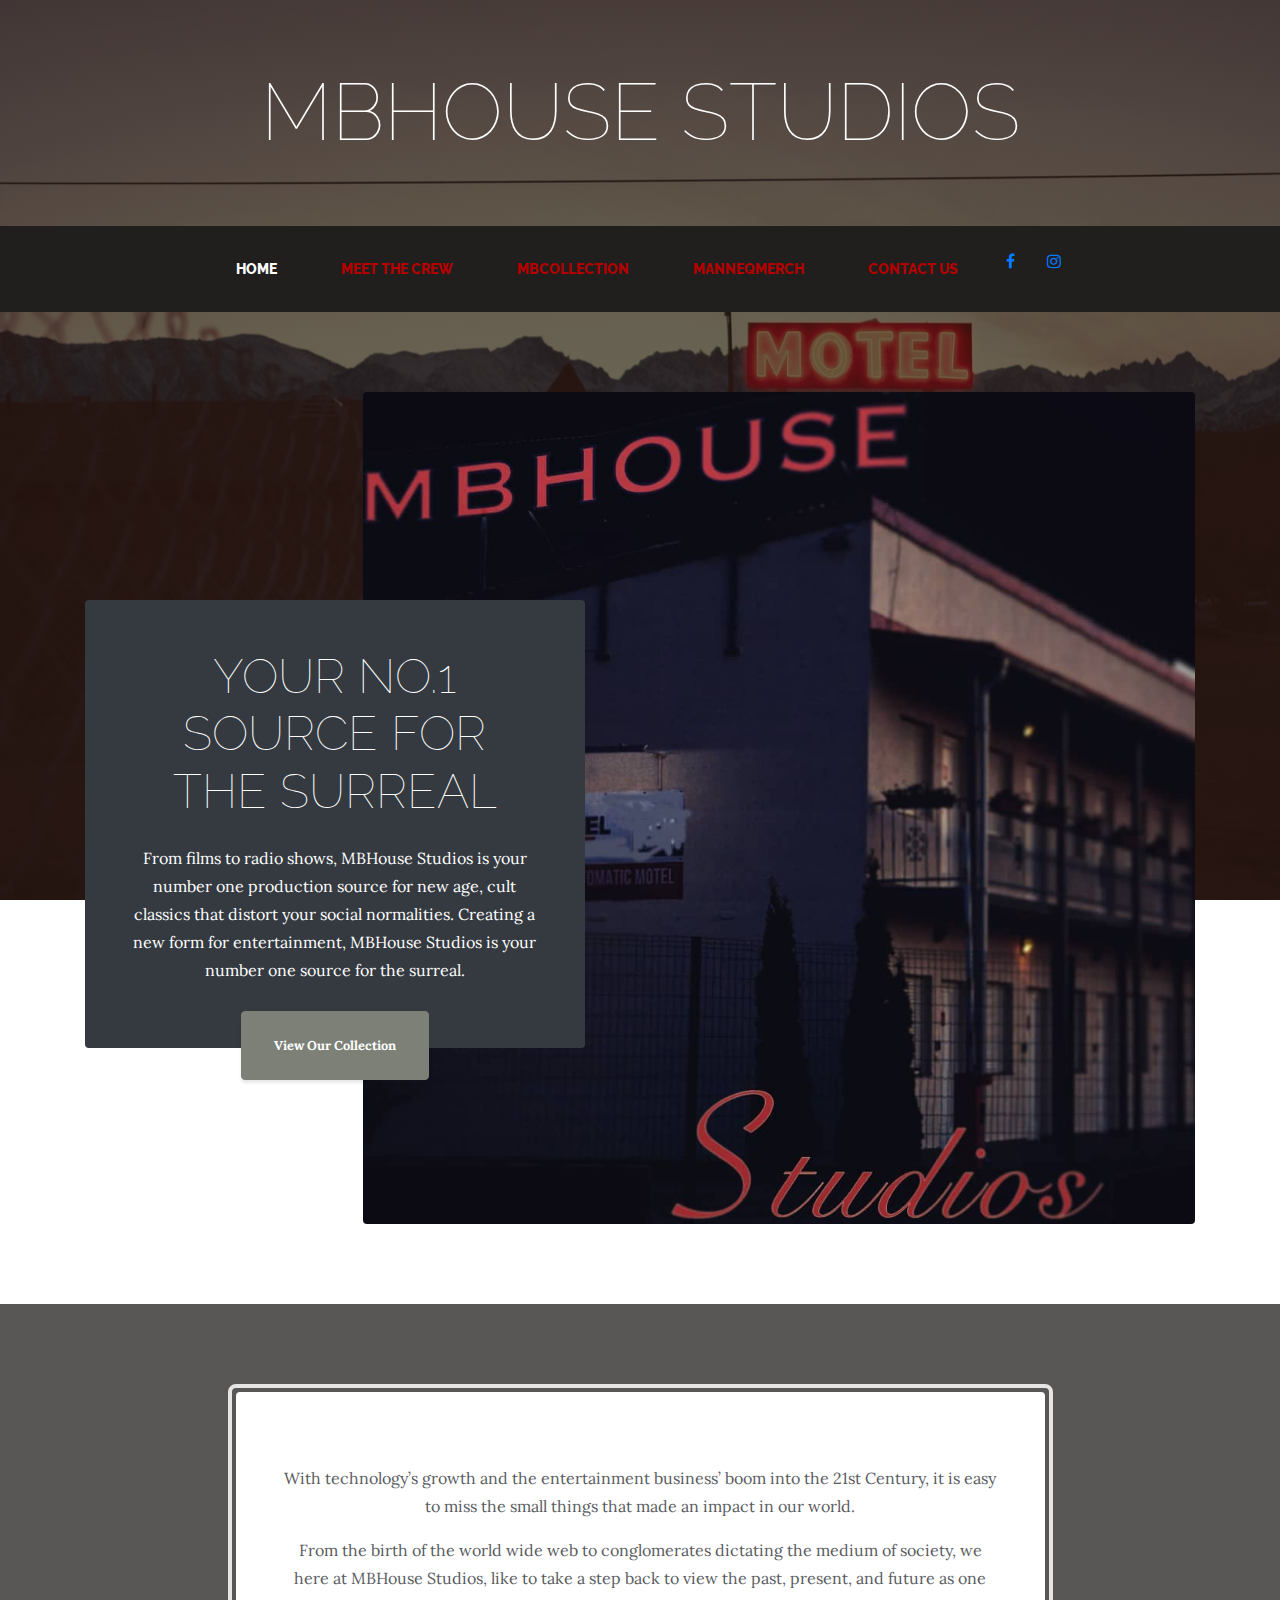
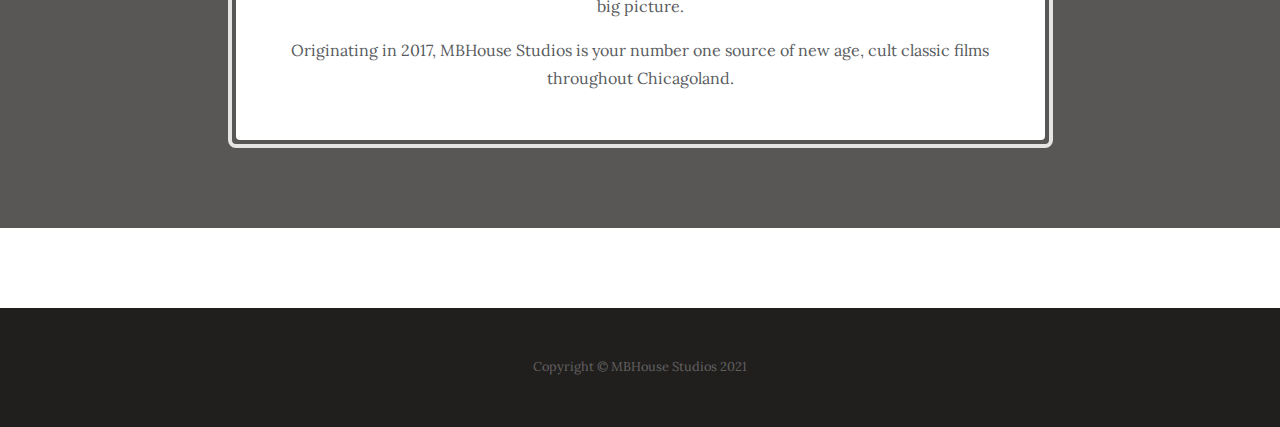
<file: index.html>
<!DOCTYPE html>
<html lang="en">
<link rel="stylesheet" href="https://cdnjs.cloudflare.com/ajax/libs/font-awesome/4.7.0/css/font-awesome.min.css">

<head>

  <meta charset="utf-8">
  <meta name="viewport" content="width=device-width, initial-scale=1, shrink-to-fit=no">
  <meta name="description" content="">
  <meta name="author" content="">

  <title>MBHouse Studios - Home</title>

  <!-- Bootstrap core CSS -->
  <link href="vendor/bootstrap/css/bootstrap.min.css" rel="stylesheet">

  <!-- Custom fonts for this template -->
  <link href="https://fonts.googleapis.com/css?family=Raleway:100,100i,200,200i,300,300i,400,400i,500,500i,600,600i,700,700i,800,800i,900,900i" rel="stylesheet">
  <link href="https://fonts.googleapis.com/css?family=Lora:400,400i,700,700i" rel="stylesheet">

  <!-- Custom styles for this template -->
  <link href="css/business-casual.min.css" rel="stylesheet">

</head>

<body>

  <h1 class="site-heading text-center text-white d-none d-lg-block">
<!--  <span class="site-heading-upper text-primary mb-3">A Free Bootstrap 4 Business Theme</span> -->
    <span class="site-heading-lower">MBHouse Studios</span>
  </h1>

  <!-- Navigation -->
  <nav class="navbar navbar-expand-lg navbar-black py-lg-4" id="mainNav">
    <div class="container">
      <a class="navbar-brand text-uppercase text-expanded font-weight-bold d-lg-none" href="#">MBHouse Studios</a>
      <button class="navbar-toggler" type="button" data-toggle="collapse" data-target="#navbarResponsive" aria-controls="navbarResponsive" aria-expanded="false" aria-label="Toggle navigation">
        <span class="navbar-toggler-icon"></span>
      </button>
      <div class="collapse navbar-collapse" id="navbarResponsive">
        <ul class="navbar-nav mx-auto">
          <li class="nav-item active px-lg-4">
            <a class="nav-link text-uppercase text-expanded" href="index.html">Home
              <span class="sr-only">(current)</span>
            </a>
          </li>
          <li class="nav-item px-lg-4">
            <a class="nav-link text-uppercase text-expanded" href="MeetTheCrew.html">Meet The Crew</a>
          </li>
          <li class="nav-item px-lg-4">
            <a class="nav-link text-uppercase text-expanded" href="MBCollection.html">MBCollection</a>
          </li>
          <li class="nav-item px-lg-4">
            <a class="nav-link text-uppercase text-expanded" href="MANNEQMERCH.html">MANNEQMERCH</a>
          </li>
          <li class="nav-item px-lg-4">
            <a class="nav-link text-uppercase text-expanded" href="Contact.html">Contact Us</a>
          </li>
          <li class="nav-item px-lg-3">
            <a href="https://www.facebook.com/mbhouse.sudios" target="_blank" class="fa fa-facebook"></a>
          </li>
          <li class="nav-item px-lg-3">
            <a href="https://www.instagram.com/mbhousestudios/" target="_blank" class="fa fa-instagram"></a>
          </li>
        </ul>
      </div>
    </div>
  </nav>

  <section class="page-section clearfix">
    <div class="container">
      <div class="intro">
        <img class="intro-img img-fluid mb-3 mb-lg-0 rounded" src="img/intro.jpg" alt="">
        <div class="intro-text left-0 text-center text-white bg-faded bg-dark p-5 rounded">
          <h2 class="section-heading mb-4">
        <!--    <span class="section-heading-upper"></span> -->
            <span class="section-heading-lower">Your NO.1 Source For The Surreal</span>
          </h2>
          <p class="mb-3">From films to radio shows, MBHouse Studios is your number one production source for new age, cult classics that distort your social normalities. Creating a new form for entertainment, MBHouse Studios is your number one source for the surreal.
          </p>
          <div class="intro-button mx-auto">
            <a class="btn btn-grey btn-xl text-white" href="MBCollection.html">View Our Collection</a>
          </div>
        </div>
      </div>
    </div>
  </section>

  <section class="page-section cta">
    <div class="container">
      <div class="row">
        <div class="col-xl-9 mx-auto">
          <div class="cta-inner text-center rounded">
            <h2 class="section-heading mb-4">
       <!--       <span class="section-heading-upper">Our Promise</span>
              <span class="section-heading-lower">To You</span>   -->
            </h2>
            <p class="mb-0">With technology’s growth and the entertainment business’ boom into the 21st Century, it is easy to miss the small things that made an impact in our world. </p>
            <p></p>
            <p class="mb-0">From the birth of the world wide web to conglomerates dictating the medium of society, we here at MBHouse Studios, like to take a step back to view the past, present, and future as one big picture. </p>
            <p></p>
            <p class="mb-0">Originating in 2017, MBHouse Studios is your number one source of new age, cult classic films throughout Chicagoland.</p>
          </div>
        </div>
      </div>
    </div>
  </section>

  <footer class="footer text-faded text-center py-5">
    <div class="container">
      <p class="m-0 small">Copyright &copy; MBHouse Studios 2021</p>
    </div>
  </footer>

  <!-- Bootstrap core JavaScript -->
  <script src="vendor/jquery/jquery.min.js"></script>
  <script src="vendor/bootstrap/js/bootstrap.bundle.min.js"></script>

</body>

</html>
</file>
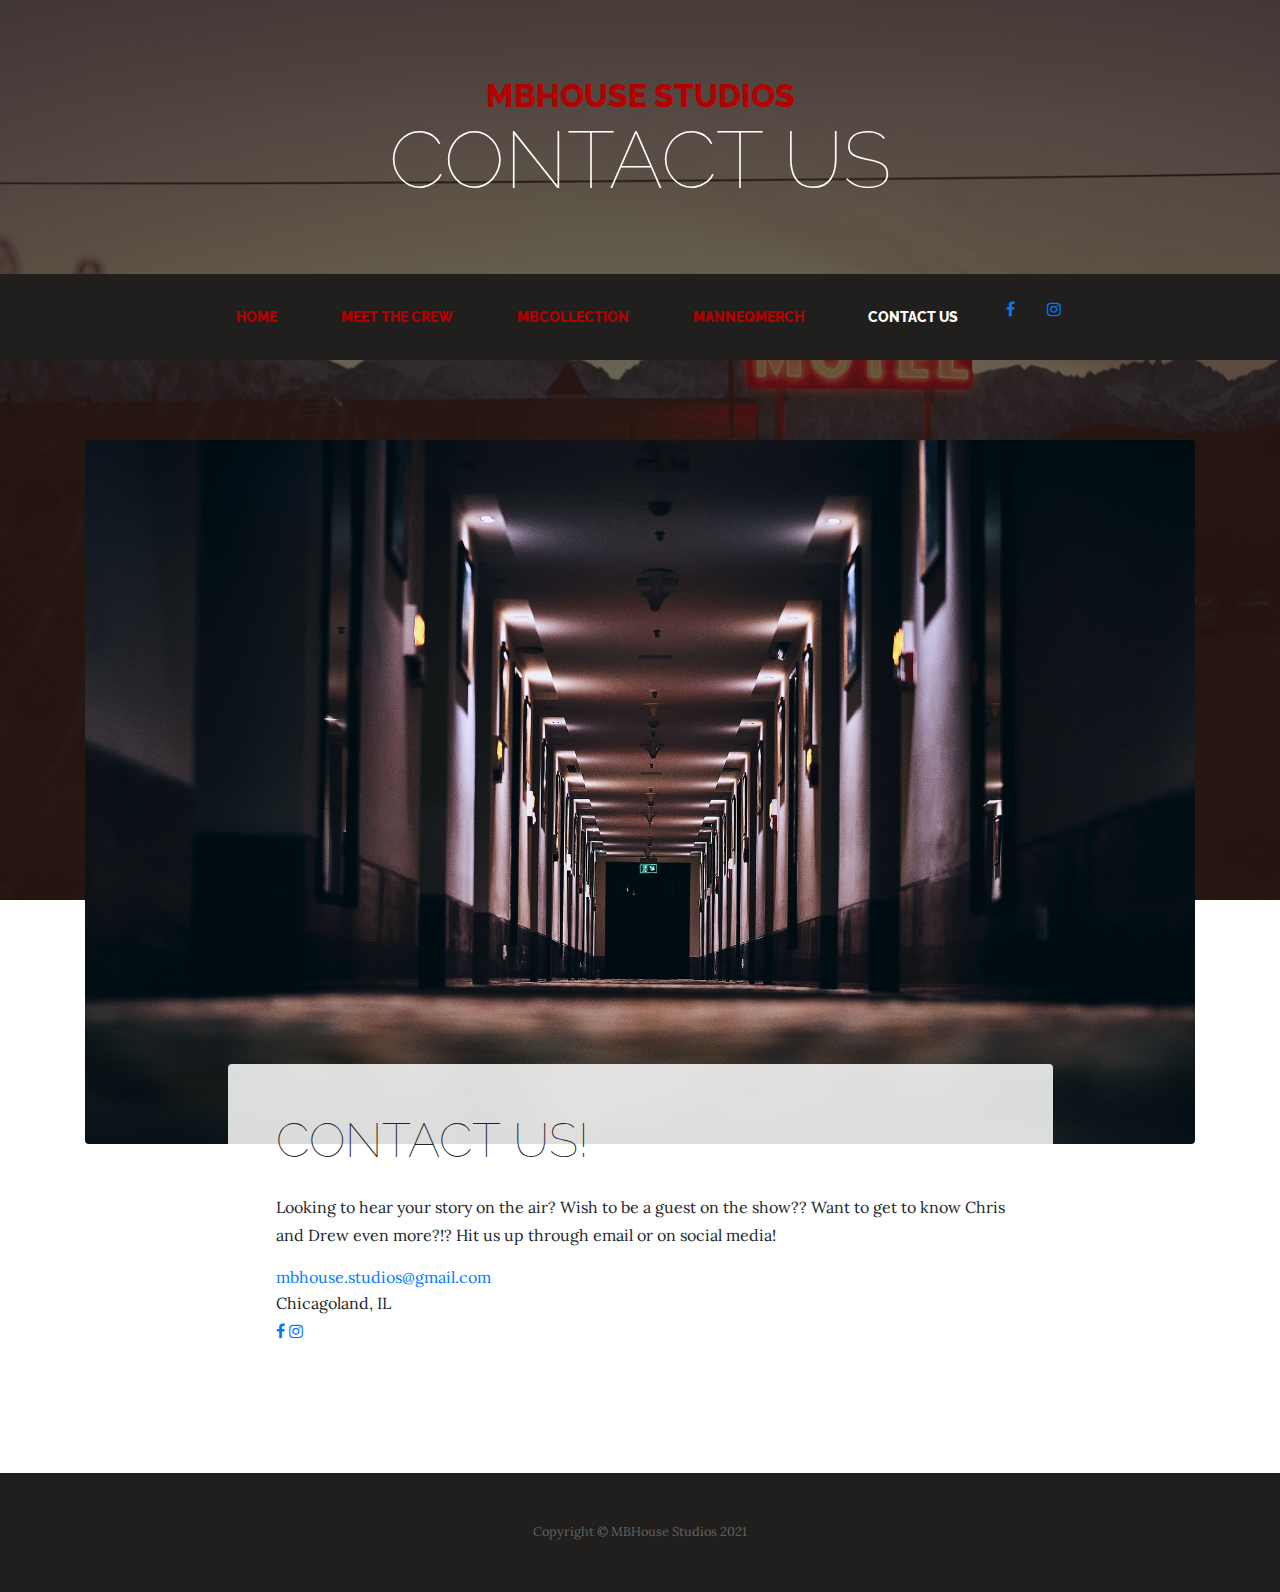
<file: Contact.html>
<!DOCTYPE html>
<html lang="en">
<link rel="stylesheet" href="https://cdnjs.cloudflare.com/ajax/libs/font-awesome/4.7.0/css/font-awesome.min.css">
<head>

  <meta charset="utf-8">
  <meta name="viewport" content="width=device-width, initial-scale=1, shrink-to-fit=no">
  <meta name="description" content="">
  <meta name="author" content="">

<title>Contact Us - MBHouse Studios</title>

  <!-- Bootstrap core CSS -->
  <link href="vendor/bootstrap/css/bootstrap.min.css" rel="stylesheet">

  <!-- Custom fonts for this template -->
  <link href="https://fonts.googleapis.com/css?family=Raleway:100,100i,200,200i,300,300i,400,400i,500,500i,600,600i,700,700i,800,800i,900,900i" rel="stylesheet">
  <link href="https://fonts.googleapis.com/css?family=Lora:400,400i,700,700i" rel="stylesheet">

  <!-- Custom styles for this template -->
  <link href="css/business-casual.min.css" rel="stylesheet">

</head>

<body>

  <h1 class="site-heading text-center text-white d-none d-lg-block">
    <span class="site-heading-upper text-primary mb-3">MBHouse Studios</span>
    <span class="site-heading-lower">Contact US</span>
  </h1>

  <!-- Navigation -->
  <nav class="navbar navbar-expand-lg navbar-black py-lg-4" id="mainNav">
    <div class="container">
      <a class="navbar-brand text-uppercase text-expanded font-weight-bold d-lg-none" href="#">MBHouse Studios</a>
      <button class="navbar-toggler" type="button" data-toggle="collapse" data-target="#navbarResponsive" aria-controls="navbarResponsive" aria-expanded="false" aria-label="Toggle navigation">
        <span class="navbar-toggler-icon"></span>
      </button>
      <div class="collapse navbar-collapse" id="navbarResponsive">
        <ul class="navbar-nav mx-auto">
          <li class="nav-item px-lg-4">
            <a class="nav-link text-uppercase text-expanded" href="index.html">Home
              <span class="sr-only">(current)</span>
            </a>
          </li>
          <li class="nav-item px-lg-4">
            <a class="nav-link text-uppercase text-expanded" href="MeetTheCrew.html">Meet The Crew</a>
          </li>
          <li class="nav-item px-lg-4">
            <a class="nav-link text-uppercase text-expanded" href="MBCollection.html">MBCollection</a>
          </li>
          <li class="nav-item px-lg-4">
            <a class="nav-link text-uppercase text-expanded" href="MANNEQMERCH.html">MANNEQMERCH</a>
          </li>
          <li class="nav-item active px-lg-4">
            <a class="nav-link text-uppercase text-expanded" href="Contact.html">Contact Us</a>
          </li>
          <li class="nav-item px-lg-3">
            <a href="https://www.facebook.com/mbhouse.sudios" target="_blank" class="fa fa-facebook"></a>
          </li>
          <li class="nav-item px-lg-3">
            <a href="https://www.instagram.com/mbhousestudios/" target="_blank" class="fa fa-instagram"></a>
          </li>
        </ul>
      </div>
    </div>
  </nav>

  <section class="page-section about-heading">
    <div class="container">
      <img class="img-fluid rounded about-heading-img mb-3 mb-lg-0" src="img/about.jpg" alt="">
      <div class="about-heading-content">
        <div class="row">
          <div class="col-xl-9 col-lg-10 mx-auto">
            <div class="bg-faded rounded p-5">
              <h2 class="section-heading mb-4">
                <span class="section-heading-upper"></span>
                <span class="section-heading-lower">Contact Us!</span>
              </h2>
              <p>Looking to hear your story on the air? Wish to be a guest on the show?? Want to get to know Chris and Drew even more?!? Hit us up through email or on social media!</p>
              <a class="d-block" href="mailto:mbhouse.studios@gmail.com">mbhouse.studios@gmail.com</a>
              <p class="mb-0">Chicagoland, IL</p>
              <p class="mb-0"><a href="https://www.facebook.com/mbhouse.sudios" target="_blank" class="fa fa-facebook"></a>        <a href="https://www.instagram.com/mbhousestudios/" target="_blank" class="fa fa-instagram"></a></p>
            </div>
          </div>
        </div>
      </div>
    </div>
  </section>

  <footer class="footer text-faded text-center py-5">
    <div class="container">
      <p class="m-0 small">Copyright &copy; MBHouse Studios 2021</p>
    </div>
  </footer>

  <!-- Bootstrap core JavaScript -->
  <script src="vendor/jquery/jquery.min.js"></script>
  <script src="vendor/bootstrap/js/bootstrap.bundle.min.js"></script>

</body>

</html>
</file>
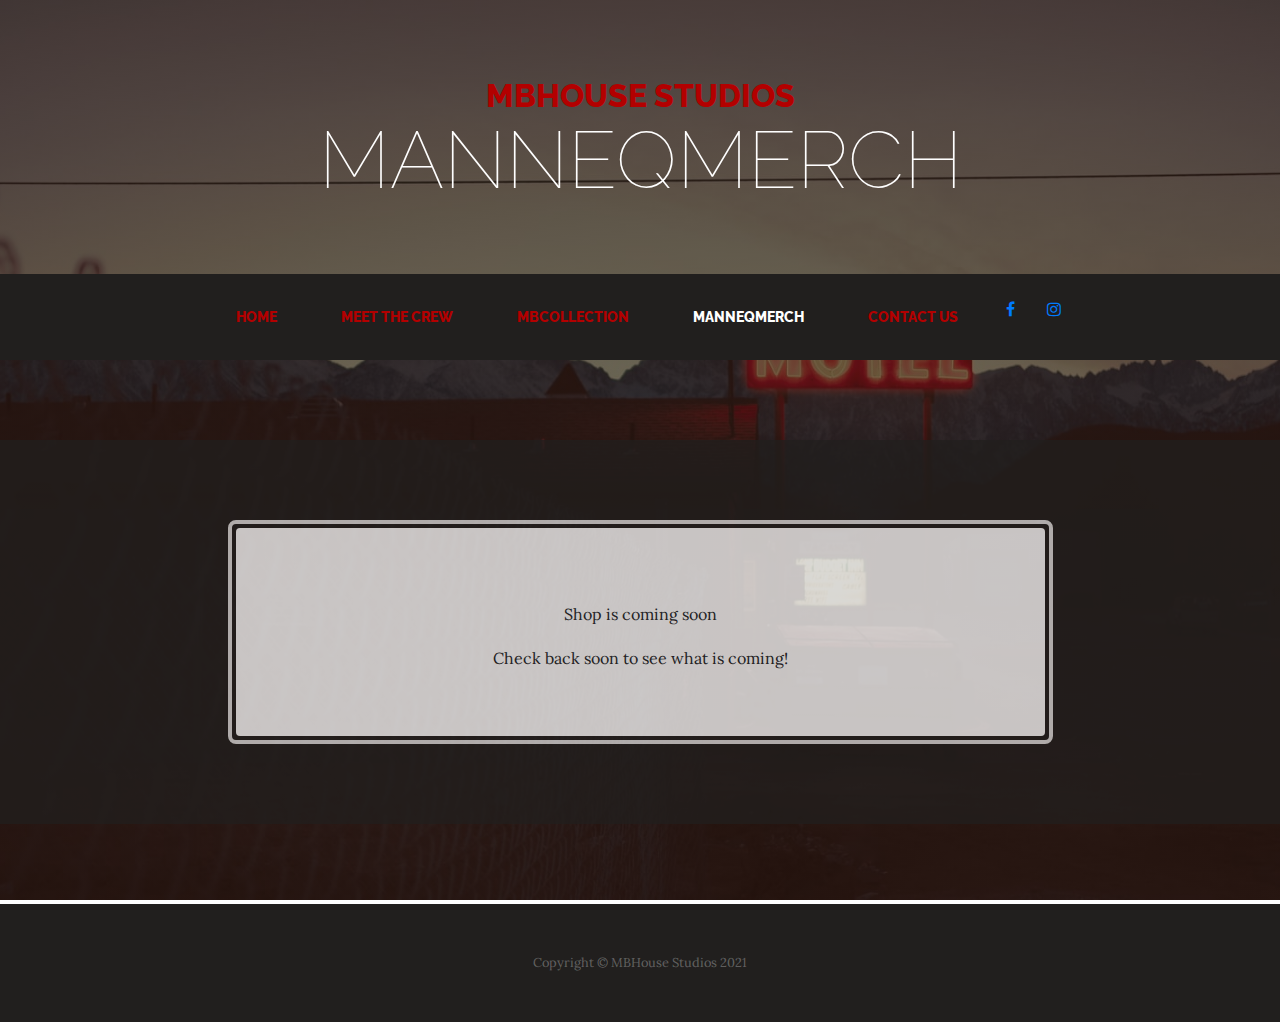
<file: MANNEQMERCH.html>
<!DOCTYPE html>
<html lang="en">
<link rel="stylesheet" href="https://cdnjs.cloudflare.com/ajax/libs/font-awesome/4.7.0/css/font-awesome.min.css">

  <head>

    <meta charset="utf-8">
    <meta name="viewport" content="width=device-width, initial-scale=1, shrink-to-fit=no">
    <meta name="description" content="">
    <meta name="author" content="">

    <title>MANNEQMERCH - MBHouse Studios</title>

    <!-- Bootstrap core CSS -->
    <link href="vendor/bootstrap/css/bootstrap.min.css" rel="stylesheet">

    <!-- Custom fonts for this template -->
    <link href="https://fonts.googleapis.com/css?family=Raleway:100,100i,200,200i,300,300i,400,400i,500,500i,600,600i,700,700i,800,800i,900,900i" rel="stylesheet">
    <link href="https://fonts.googleapis.com/css?family=Lora:400,400i,700,700i" rel="stylesheet">

    <!-- Custom styles for this template -->
    <link href="css/business-casual.min.css" rel="stylesheet">

  </head>

  <body>

    <h1 class="site-heading text-center text-white d-none d-lg-block">
   <span class="site-heading-upper text-primary mb-3">MBHouse Studios</span>
      <span class="site-heading-lower">MANNEQMERCH</span>
    </h1>

    <!-- Navigation -->
  <nav class="navbar navbar-expand-lg navbar-black py-lg-4" id="mainNav">
    <div class="container">
      <a class="navbar-brand text-uppercase text-expanded font-weight-bold d-lg-none" href="#">MBHouse Studios</a>
      <button class="navbar-toggler" type="button" data-toggle="collapse" data-target="#navbarResponsive" aria-controls="navbarResponsive" aria-expanded="false" aria-label="Toggle navigation">
        <span class="navbar-toggler-icon"></span>
      </button>
      <div class="collapse navbar-collapse" id="navbarResponsive">
        <ul class="navbar-nav mx-auto">
          <li class="nav-item px-lg-4">
            <a class="nav-link text-uppercase text-expanded" href="index.html">Home
              <span class="sr-only">(current)</span>
            </a>
          </li>
          <li class="nav-item px-lg-4">
            <a class="nav-link text-uppercase text-expanded" href="MeetTheCrew.html">Meet The Crew</a>
          </li>
          <li class="nav-item px-lg-4">
            <a class="nav-link text-uppercase text-expanded" href="MBCollection.html">MBCollection</a>
          </li>
          <li class="nav-item active px-lg-4">
            <a class="nav-link text-uppercase text-expanded" href="MANNEQMERCH.html">MANNEQMERCH</a>
          </li>
          <li class="nav-item px-lg-4">
            <a class="nav-link text-uppercase text-expanded" href="Contact.html">Contact Us</a>
          </li>
          <li class="nav-item px-lg-3">
            <a href="https://www.facebook.com/mbhouse.sudios" target="_blank" class="fa fa-facebook"></a>
          </li>
          <li class="nav-item px-lg-3">
            <a href="https://www.instagram.com/mbhousestudios/" target="_blank" class="fa fa-instagram"></a>
          </li>
        </ul>
      </div>
    </div>
  </nav>

<section class="page-section cta">
    <div class="container">
      <div class="row">
        <div class="col-xl-9 mx-auto">
          <div class="cta-inner text-center rounded">
            <h2 class="section-heading mb-4">
       <!--       <span class="section-heading-upper">Our Promise</span>
              <span class="section-heading-lower">To You</span>   -->
            </h2>
            <p class="mb-0">Shop is coming soon</p>
            <p></p>
            <p class="mb-0">Check back soon to see what is coming! </p>
            <p></p>
          </div>
        </div>
      </div>
    </div>
  </section>

    <footer class="footer text-faded text-center py-5">
      <div class="container">
        <p class="m-0 small">Copyright &copy; MBHouse Studios 2021</p>
      </div>
    </footer>

    <!-- Bootstrap core JavaScript -->
    <script src="vendor/jquery/jquery.min.js"></script>
    <script src="vendor/bootstrap/js/bootstrap.bundle.min.js"></script>

    <!-- Script to highlight the active date in the hours list -->
    <script>
      $('.list-hours li').eq(new Date().getDay()).addClass('today');
    </script>

  </body>

</html>
</file>
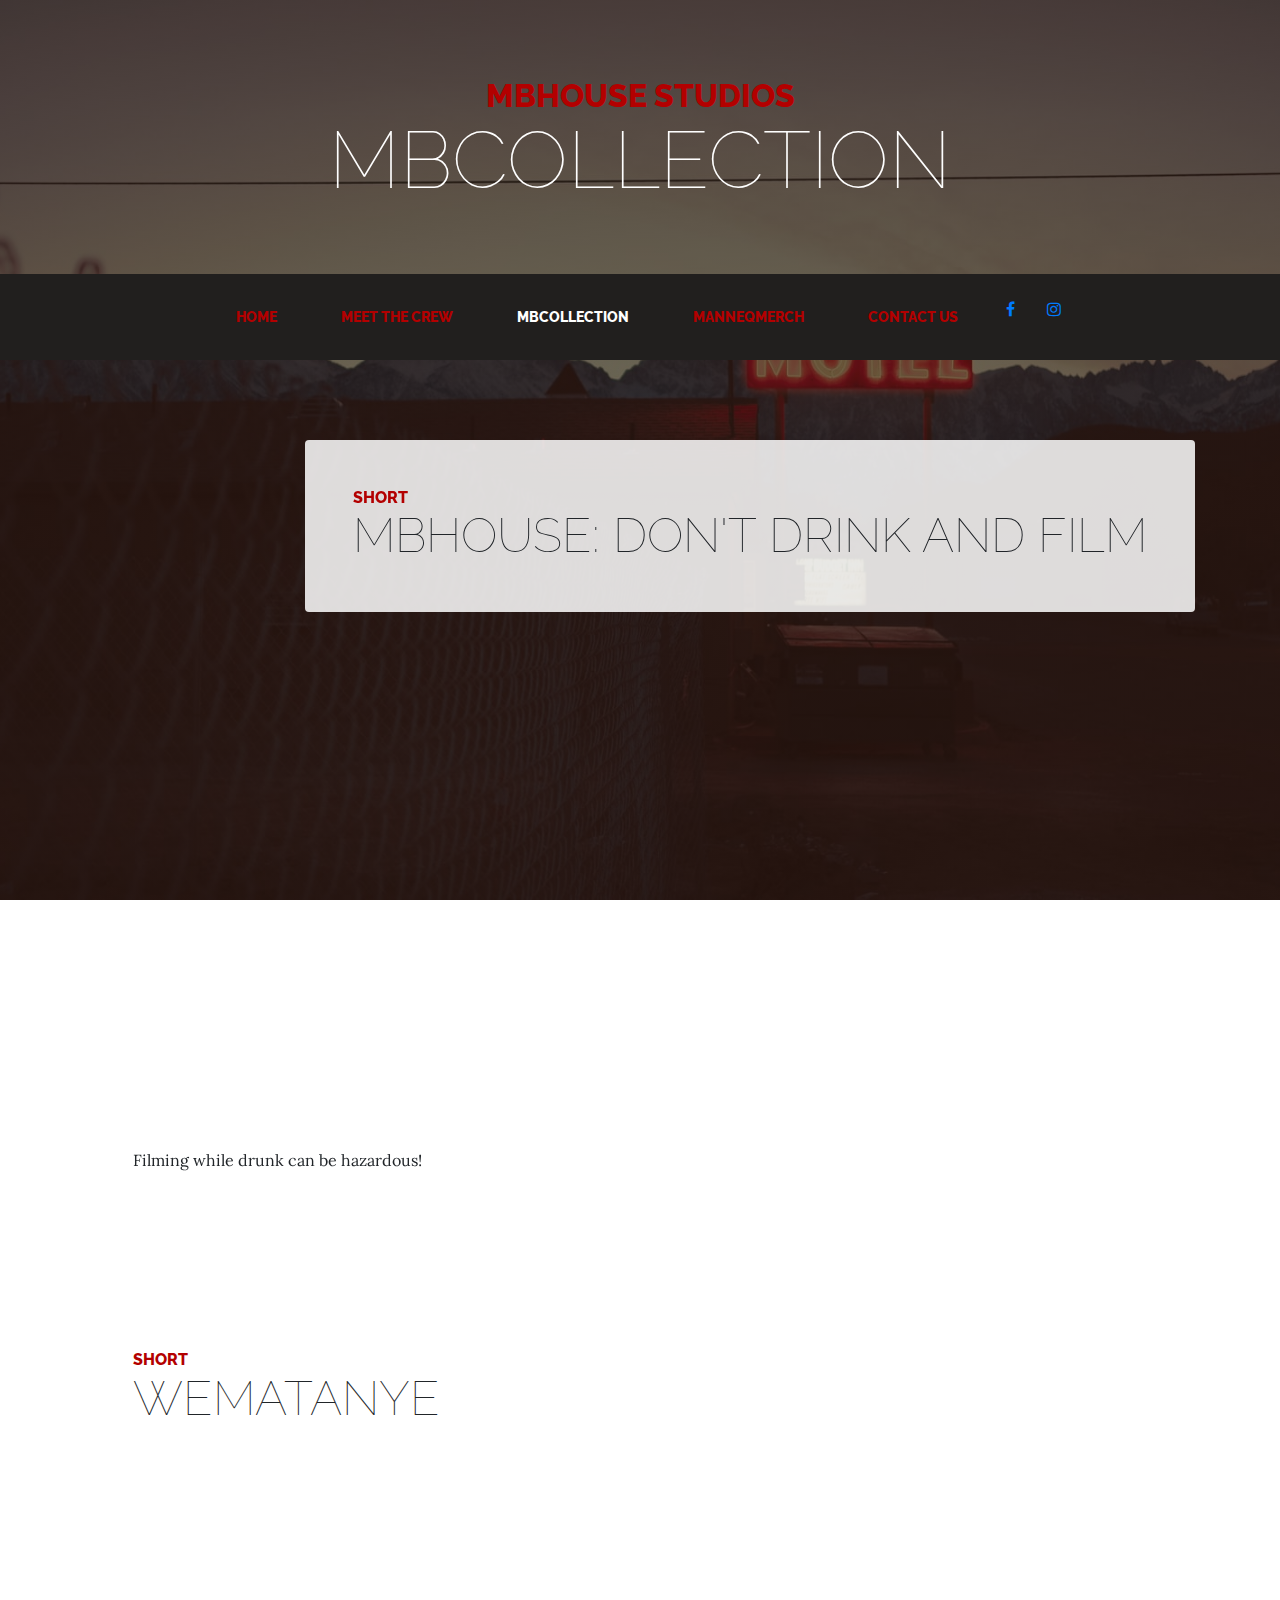
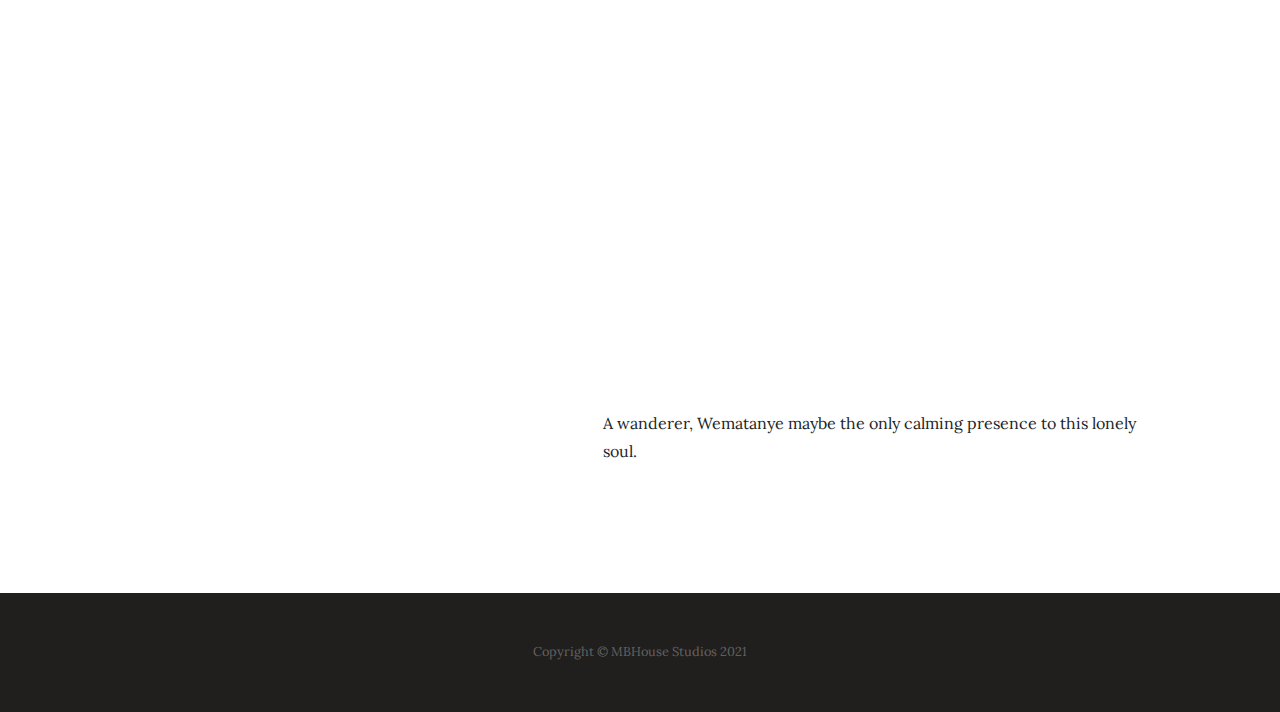
<file: MBCollection.html>
<!DOCTYPE html>
<html lang="en">
<link rel="stylesheet" href="https://cdnjs.cloudflare.com/ajax/libs/font-awesome/4.7.0/css/font-awesome.min.css">

<head>

  <meta charset="utf-8">
  <meta name="viewport" content="width=device-width, initial-scale=1, shrink-to-fit=no">
  <meta name="description" content="">
  <meta name="author" content="">

  <title>MBCollection - MBHouse Studios</title>

  <!-- Bootstrap core CSS -->
  <link href="vendor/bootstrap/css/bootstrap.min.css" rel="stylesheet">

  <!-- Custom fonts for this template -->
  <link href="https://fonts.googleapis.com/css?family=Raleway:100,100i,200,200i,300,300i,400,400i,500,500i,600,600i,700,700i,800,800i,900,900i" rel="stylesheet">
  <link href="https://fonts.googleapis.com/css?family=Lora:400,400i,700,700i" rel="stylesheet">

  <!-- Custom styles for this template -->
  <link href="css/business-casual.min.css" rel="stylesheet">

</head>

<body>

  <h1 class="site-heading text-center text-white d-none d-lg-block">
    <span class="site-heading-upper text-primary mb-3">MBHouse Studios</span>
    <span class="site-heading-lower">MBCollection</span>
  </h1>

  <!-- Navigation -->
  <nav class="navbar navbar-expand-lg navbar-black py-lg-4" id="mainNav">
    <div class="container">
      <a class="navbar-brand text-uppercase text-expanded font-weight-bold d-lg-none" href="#">MBHouse Studios</a>
      <button class="navbar-toggler" type="button" data-toggle="collapse" data-target="#navbarResponsive" aria-controls="navbarResponsive" aria-expanded="false" aria-label="Toggle navigation">
        <span class="navbar-toggler-icon"></span>
      </button>
      <div class="collapse navbar-collapse" id="navbarResponsive">
        <ul class="navbar-nav mx-auto">
          <li class="nav-item px-lg-4">
            <a class="nav-link text-uppercase text-expanded" href="index.html">Home
              <span class="sr-only">(current)</span>
            </a>
          </li>
          <li class="nav-item px-lg-4">
            <a class="nav-link text-uppercase text-expanded" href="MeetTheCrew.html">Meet The Crew</a>
          </li>
          <li class="nav-item active px-lg-4">
            <a class="nav-link text-uppercase text-expanded" href="MBCollection.html">MBCollection</a>
          </li>
          <li class="nav-item px-lg-4">
            <a class="nav-link text-uppercase text-expanded" href="MANNEQMERCH.html">MANNEQMERCH</a>
          </li>
          <li class="nav-item px-lg-4">
            <a class="nav-link text-uppercase text-expanded" href="Contact.html">Contact Us</a>
          </li>
          <li class="nav-item px-lg-3">
            <a href="https://www.facebook.com/mbhouse.sudios" target="_blank" class="fa fa-facebook"></a>
          </li>
          <li class="nav-item px-lg-3">
            <a href="https://www.instagram.com/mbhousestudios/" target="_blank" class="fa fa-instagram"></a>
          </li>
        </ul>
      </div>
    </div>
  </nav>

  <section class="page-section">
    <div class="container">
      <div class="video-item">
        <div class="video-item-title d-flex">
          <div class="bg-faded p-5 d-flex ml-auto rounded">
            <h2 class="section-heading mb-0">
              <span class="section-heading-upper text-primary">Short</span>
              <span class="section-heading-lower">MBHouse: Don't Drink and Film</span>
            </h2>
          </div>
        </div>
        <iframe width="1040" height="576" src="https://www.youtube.com/embed/3iNWO8jPbtY" frameborder="0" allow="accelerometer; autoplay; clipboard-write; encrypted-media; gyroscope; picture-in-picture" allowfullscreen></iframe>
        <div class="video-item-description d-flex mr-auto">
          <div class="bg-faded p-5 rounded">
            <p class="mb-0">Filming while drunk can be hazardous!</p>
          </div>
        </div>
      </div>
    </div>
  </section>

  <section class="page-section">
    <div class="container">
      <div class="video-item">
        <div class="video-item-title d-flex">
          <div class="bg-faded p-5 d-flex mr-auto rounded">
            <h2 class="section-heading mb-0">
              <span class="section-heading-upper text-primary">Short</span>
              <span class="section-heading-lower">Wematanye</span>
            </h2>
          </div>
        </div>
        <iframe width="1040" height="576" src="https://www.youtube.com/embed/rb5dbwO0oWw" frameborder="0" allow="accelerometer; autoplay; clipboard-write; encrypted-media; gyroscope; picture-in-picture" allowfullscreen></iframe>
        <div class="video-item-description d-flex ml-auto">
          <div class="bg-faded p-5 rounded">
            <p class="mb-0">A wanderer, Wematanye maybe the only calming presence to this lonely soul.</p>
          </div>
        </div>
      </div>
    </div>
  </section>

  <footer class="footer text-faded text-center py-5">
    <div class="container">
      <p class="m-0 small">Copyright &copy; MBHouse Studios 2021</p>
    </div>
  </footer>

  <!-- Bootstrap core JavaScript -->
  <script src="vendor/jquery/jquery.min.js"></script>
  <script src="vendor/bootstrap/js/bootstrap.bundle.min.js"></script>

</body>

</html>
</file>
<file: css/business-casual.min.css>
/*!
 * Start Bootstrap - Business Casual v5.0.11 (https://startbootstrap.com/theme/business-casual)
 * Copyright 2013-2020 Start Bootstrap
 * Licensed under MIT (https://github.com/StartBootstrap/startbootstrap-business-casual/blob/master/LICENSE)
 */body{font-family:Lora;background-image:linear-gradient(rgba(47,23,15,.65),rgba(47,23,15,.65)),url(../img/bg.jpg);background-attachment:fixed;background-position:center;background-size:cover}h1,h2,h3,h4,h5,h6{font-family:Raleway}p{line-height:1.75}.text-faded{color:rgba(255,255,255,.3)}.site-heading{margin-top:5rem;margin-bottom:5rem;text-transform:uppercase;line-height:1;font-family:Raleway}.site-heading .site-heading-upper{display:block;font-size:2rem;font-weight:800}.site-heading .site-heading-lower{font-size:5rem;font-weight:100;line-height:4rem}.page-section{margin-top:5rem;margin-bottom:5rem}.section-heading{text-transform:uppercase}.section-heading .section-heading-upper{display:block;font-size:1rem;font-weight:800}.section-heading .section-heading-lower{display:block;font-size:3rem;font-weight:100}.bg-faded{background-color:rgba(255,255,255,.85)}#mainNav{background-color:rgba(33, 31, 30, 1);font-family:Raleway}#mainNav .navbar-brand{color:#e6a756}#mainNav .navbar-nav .nav-item .nav-link{color:#b30000;font-weight:800}#mainNav .navbar-nav .nav-item.active .nav-link{color:#ffffff}@media (min-width:992px){#mainNav .navbar-nav .nav-item .nav-link{font-size:.9rem}#mainNav .navbar-nav .nav-item .nav-link:hover{color:rgba(255,255,255,.4)}#mainNav .navbar-nav .nav-item.active .nav-link:hover{color:#ffffff}}.btn-xl{font-weight:700;font-size:.8rem;padding-top:1.5rem;padding-bottom:1.5rem;padding-left:2rem;padding-right:2rem}.intro{position:relative}@media (min-width:992px){.intro .intro-img{width:75%;float:right}.intro .intro-text{left:0;width:60%;margin-top:13rem;position:absolute}.intro .intro-text .intro-button{width:100%;left:0;position:absolute;bottom:-2rem}}@media (min-width:1200px){.intro .intro-text{width:45%}}.cta{padding-top:5rem;padding-bottom:5rem;background-color:rgba(33, 31, 30, 1);opacity: 0.75}.cta .cta-inner{position:relative;padding:3rem;margin:.5rem;background-color:rgba(255,255,255,1);}.cta .cta-inner:before{border-radius:.5rem;content:'';position:absolute;top:-.5rem;bottom:-.5rem;left:-.5rem;right:-.5rem;border:.25rem solid rgba(255,255,255,.85);z-index:-1}@media (min-width:992px){.about-heading .about-heading-img{position:relative;z-index:0}.about-heading .about-heading-content{margin-top:-5rem;position:relative;z-index:1}}@media (min-width:992px){.video-item .video-item-title{position:relative;z-index:1;margin-bottom:-3rem}.video-item .video-item-img{position:relative;z-index:0;max-width:60vw}.video-item .video-item-description{position:relative;z-index:1;margin-top:-3rem;max-width:50vw}}.list-hours{font-size:.9rem}.list-hours .list-hours-item{border-bottom:1px solid rgba(230,167,86,.5);padding-bottom:.25rem;margin-bottom:1rem;font-style:italic}.list-hours .list-hours-item.today{font-weight:700;color:#e6a756}@media (min-width:992px){.list-hours{width:50%;font-size:1.1rem}}.address strong{font-size:1.2rem}.footer{background-color:rgba(33, 31, 30, 1)}.text-primary{color:#b30000!important}.bg-primary{background-color:#b30000!important}.btn{box-shadow:0 3px 3px 0 rgba(33,37,41,.1)}.btn-primary{background-color:#e6a756;border-color:#e6a756}.btn-primary:active,.btn-primary:focus,.btn-primary:hover{background-color:#df902a;border-color:#df902a}.btn-grey{background-color:#7c8077;border-color:#7c8077}.btn-grey:active,.btn-grey:focus,.btn-grey:hover{background-color:#6a6e66;border-color:#6a6e66}.font-weight-light{font-weight:100!important}
</file>
